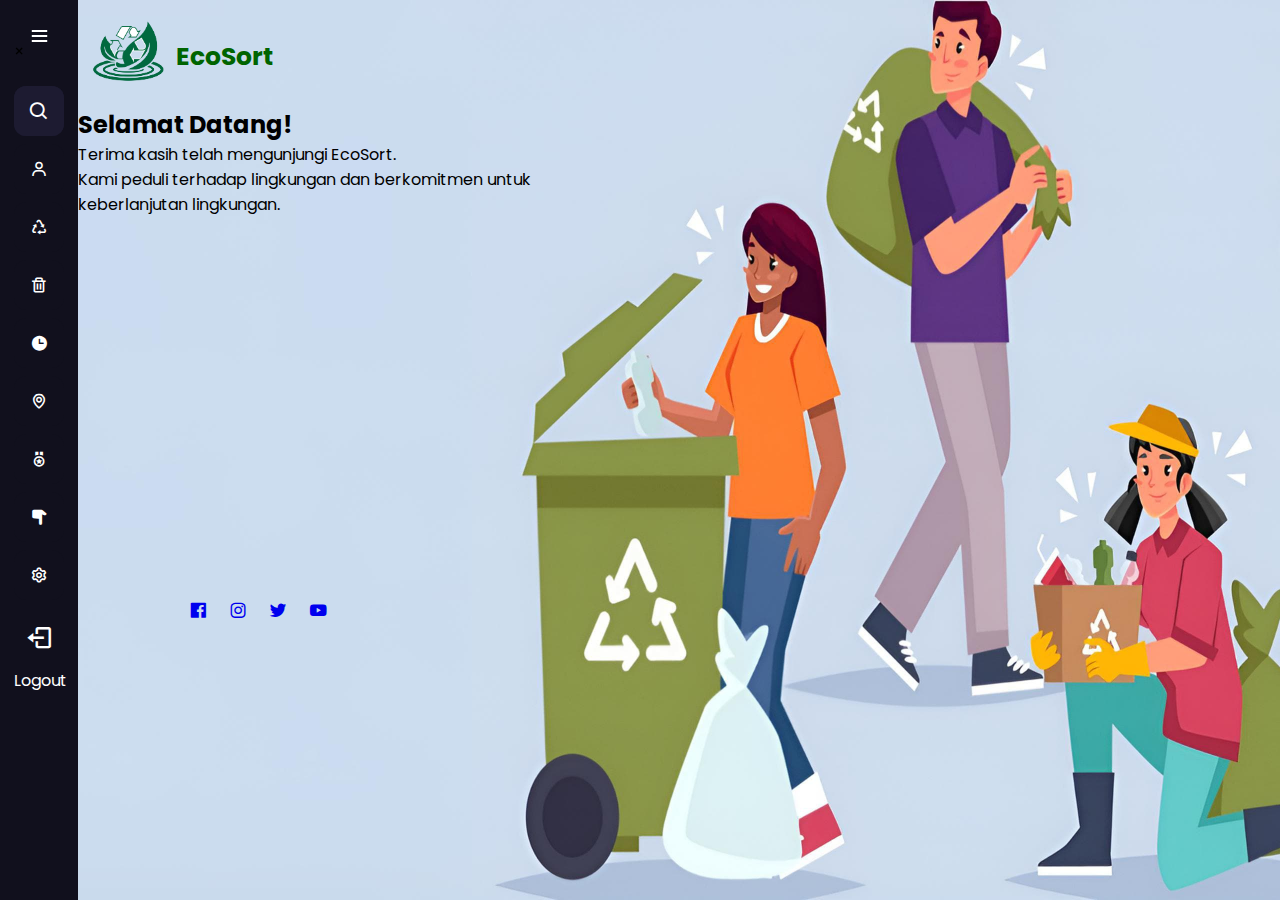
<file: index.html>
<!DOCTYPE html>

<html lang="en" dir="ltr">
  <head>
    <meta charset="UTF-8">
    <title> Responsive Sidebar Menu  | Dashboard </title>
    <link rel="stylesheet" href="style.css">
    
    <link href='https://unpkg.com/boxicons@2.0.7/css/boxicons.min.css' rel='stylesheet'>
     <meta name="viewport" content="width=device-width, initial-scale=1.0">
   </head>
<body>
  <div class="sidebar">
    <div class="logo-details">
      <i class='bx bx-menu' id="btn" ></i>
      <span class="tooltip"></menu</span>
        <div class="logo_name">Dashboard</div>
        <div class="close-btn" onclick="closeSidebar()">&times;</div>
    </div>
    <ul class="nav-list">
      <li>
          <i class='bx bx-search' ></i>
         <input type="text" placeholder="Search...">
         <span class="tooltip">Search</span>
      </li>
      <li>
        <a href="profil.html">
          <i class='bx bx-user'></i>
          <span class="links_name">Profil</span>
        </a>
         <span class="tooltip">Profil</span>
      </li>
      <li>
       <a href="pemilahan sampah.html">
        <i class='bx bx-recycle'></i>
         <span class="links_name">Pemilahan Sampah</span>
       </a>
       <span class="tooltip">Pemilahan Sampah</span>
     </li>
     <li>
       <a href="jenis sampah.html">
        <i class='bx bx-trash'></i>
         <span class="links_name">Jenis Sampah</span>
       </a>
       <span class="tooltip">Jenis Sampah</span>
     </li>
     <li>
       <a href="jadwal pembuangan.html">
        <i class='bx bxs-time'></i>
         <span class="links_name">Jadwal Pembuangan</span>
       </a>
       <span class="tooltip">Jadwal Pembuangan</span>
     </li>
     <li>
       <a href="lokasi pembuangan.html">
        <i class='bx bx-map' ></i>
         <span class="links_name">Lokasi Pembuangan</span>
       </a>
       <span class="tooltip">Files</span>
     </li>
     <li>
       <a href="point penghargaan.html">
        <i class='bx bx-medal'></i>
         <span class="links_name">Poin Penghargaan</span>
       </a>
       <span class="tooltip">Poin Penghargaan</span>
     </li>
     <li>
       <a href="panduan pengguna.html">
        <i class='bx bxs-hand-down'></i>
         <span class="links_name">Panduan Pengguna</span>
       </a>
       <span class="tooltip">Panduan Pengguna</span>
     </li>
     <li>
       <a href="pengaturan.html">
         <i class='bx bx-cog' ></i>
         <span class="links_name">pengaturan</span>
       </a>
       <span class="tooltip">pengaturan</span>
     </li>
     <div class="logout-icon">
      <!-- Icon untuk logout -->
      <a href="logout.html" onclick="logout()">
          <i class='bx bx-log-out'></i>
          <span class="tooltip">Logout</span>
      </a>
  </div>
</div>
</li>
    </ul>
  </div>
  <section class="home-section">
    <div class="social-icons">
        <a href="https://www.facebook.com/nama_akun_facebook" target="_blank"><i class="bx bxl-facebook-square"></i></a>
        <a href="https://www.instagram.com/nama_akun_instagram" target="_blank"><i class="bx bxl-instagram"></i></a>
        <a href="https://twitter.com/nama_akun_twitter" target="_blank"><i class="bx bxl-twitter"></i></a>
        <a href="https://www.youtube.com/channel/nama_channel_youtube" target="_blank"><i class="bx bxl-youtube"></i></a>
    </div>
    <div class="text-with-image">
    <img src="bg.0.png" alt="Deskripsi Gambar">
    <div class="text">EcoSort</div>
    <div class="welcome-message">
        <h2>Selamat Datang!</h2>
        <p>Terima kasih telah mengunjungi EcoSort.</p>
        <p>Kami peduli terhadap lingkungan dan berkomitmen untuk</p>
        <p>keberlanjutan lingkungan.</p>
    </div>

    <div class="profile"></div>
</section>
  <script>
  let sidebar = document.querySelector(".sidebar");
  let closeBtn = document.querySelector("#btn");
  let searchBtn = document.querySelector(".bx-search");

  closeBtn.addEventListener("click", ()=>{
    sidebar.classList.toggle("open");
    menuBtnChange();
  });

  searchBtn.addEventListener("click", ()=>{
    sidebar.classList.toggle("open");
    menuBtnChange(); 
  });

  
  function menuBtnChange() {
   if(sidebar.classList.contains("open")){
     closeBtn.classList.replace("bx-menu", "bx-menu-alt-right");
   }else {
     closeBtn.classList.replace("bx-menu-alt-right","bx-menu");
   }
  }
  </script>
</body>
</html>
</file>
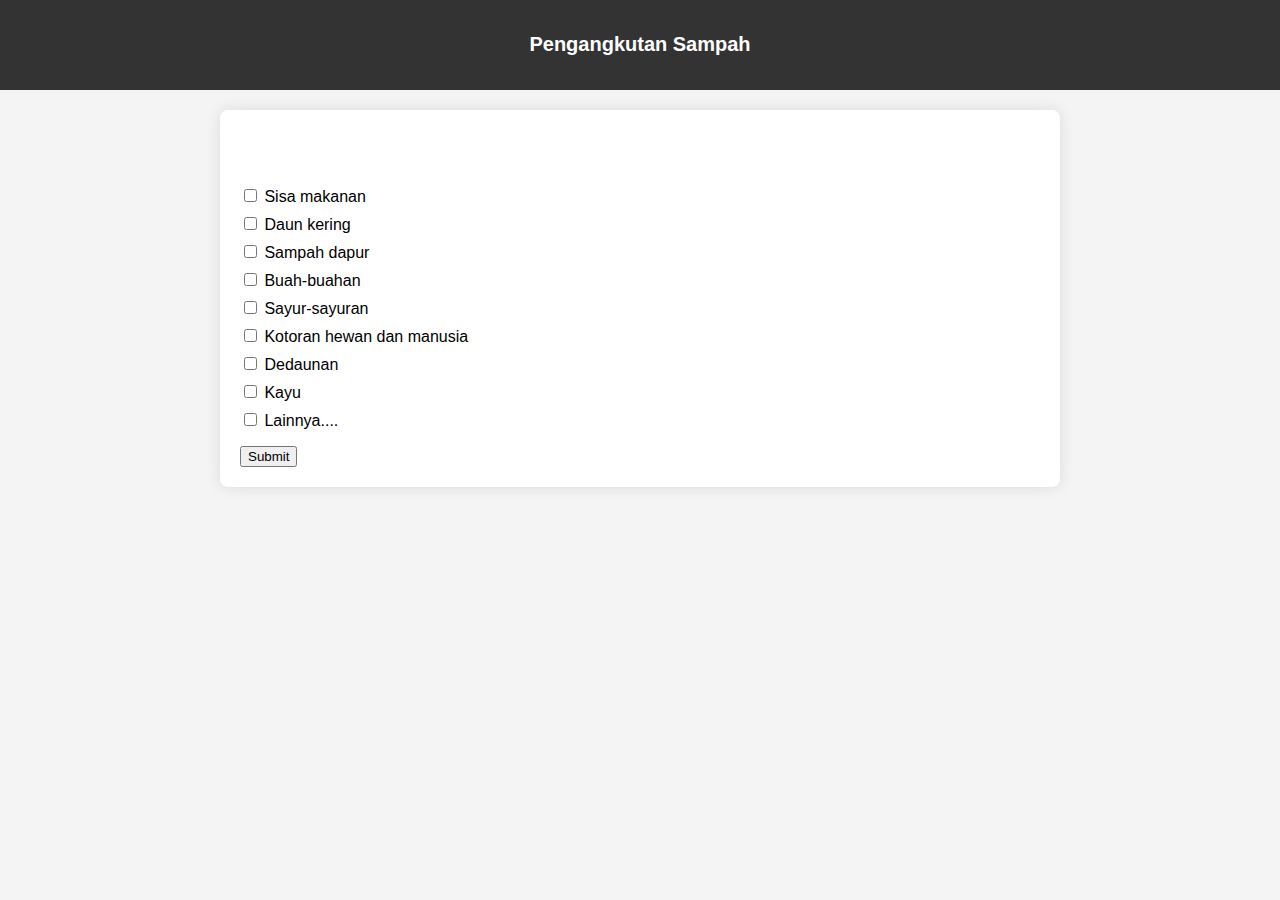
<file: Anorganik.html>
<!DOCTYPE html>
<html lang="en">
<head>
    <meta charset="UTF-8">
    <meta name="viewport" content="width=device-width, initial-scale=1.0">
    <title>Jenis Sampah</title>
    <style>
        body {
            font-family: 'Segoe UI', Tahoma, Geneva, Verdana, sans-serif;
            background-color: #f4f4f4;
            margin: 0;
            padding: 0;
        }

        header {
            background-color: #333;
            color: #fff;
            text-align: center;
            padding: 20px;
        }

        main {
            max-width: 800px;
            margin: 20px auto;
            background-color: #fff;
            padding: 20px;
            border-radius: 8px;
            box-shadow: 0 0 15px rgba(0, 0, 0, 0.1);
        }

        h1, h2 {
            color: white;
            font-size: 20px;
    
        }

        ul {
            list-style-type: none;
            padding: 0;
        }

        li {
            margin-bottom: 8px;
        }

        footer {
            background-color: #333;
            color: #fff;
            text-align: center;
            padding: 10px;
            position: fixed;
            bottom: 0;
            width: 100%;
        }
    </style>
</head>
<body>
    <header>
        <h1>Pengangkutan Sampah</h1>
    </header>

    <main>
        <h2>Sampah Yang Akan Diangkut:</h2>
        <form id="wasteForm">
            <ul>
                <li><input type="checkbox" name="waste" value="sisa-makanan"> Sisa makanan</li>
                <li><input type="checkbox" name="waste" value="daun-kering"> Daun kering</li>
                <li><input type="checkbox" name="waste" value="sampah-dapur"> Sampah dapur</li>
                <li><input type="checkbox" name="waste" value="buah-buahan"> Buah-buahan</li>
                <li><input type="checkbox" name="waste" value="sayur-sayuran"> Sayur-sayuran</li>
                <li><input type="checkbox" name="waste" value="kotoran-hewan"> Kotoran hewan dan manusia</li>
                <li><input type="checkbox" name="waste" value="dedaunan"> Dedaunan</li>
                <li><input type="checkbox" name="waste" value="kayu"> Kayu</li>
                <li><input type="checkbox" name="waste" value="lainnya"> Lainnya....</li>
            </ul>
            <button type="submit">Submit</button>
        </form>
    </main>

    <script>
        document.getElementById('wasteForm').addEventListener('submit', function(event) {
            event.preventDefault(); // Prevent the form from submitting

            // Get all selected checkboxes
            const checkboxes = document.querySelectorAll('input[type="checkbox"]:checked');
            const selectedWastes = Array.from(checkboxes).map(checkbox => checkbox.value);

            // Do something with the selected wastes (for example, log them)
            console.log('Selected wastes:', selectedWastes);

            // You can also send the selected wastes to the server using AJAX
            // Here's a basic example of sending them using fetch
            fetch('your-server-endpoint', {
                method: 'POST',
                body: JSON.stringify({ wastes: selectedWastes }),
                headers: {
                    'Content-Type': 'application/json'
                }
            })
            .then(response => {
                if (!response.ok) {
                    throw new Error('Network response was not ok');
                }
                return response.json();
            })
            .then(data => {
                console.log('Server response:', data);
                // Handle server response if needed
            })
            .catch(error => {
                console.error('There was a problem with the fetch operation:', error);
                // Handle error
            });
        });
    </script>
</body>
</html>
</file>
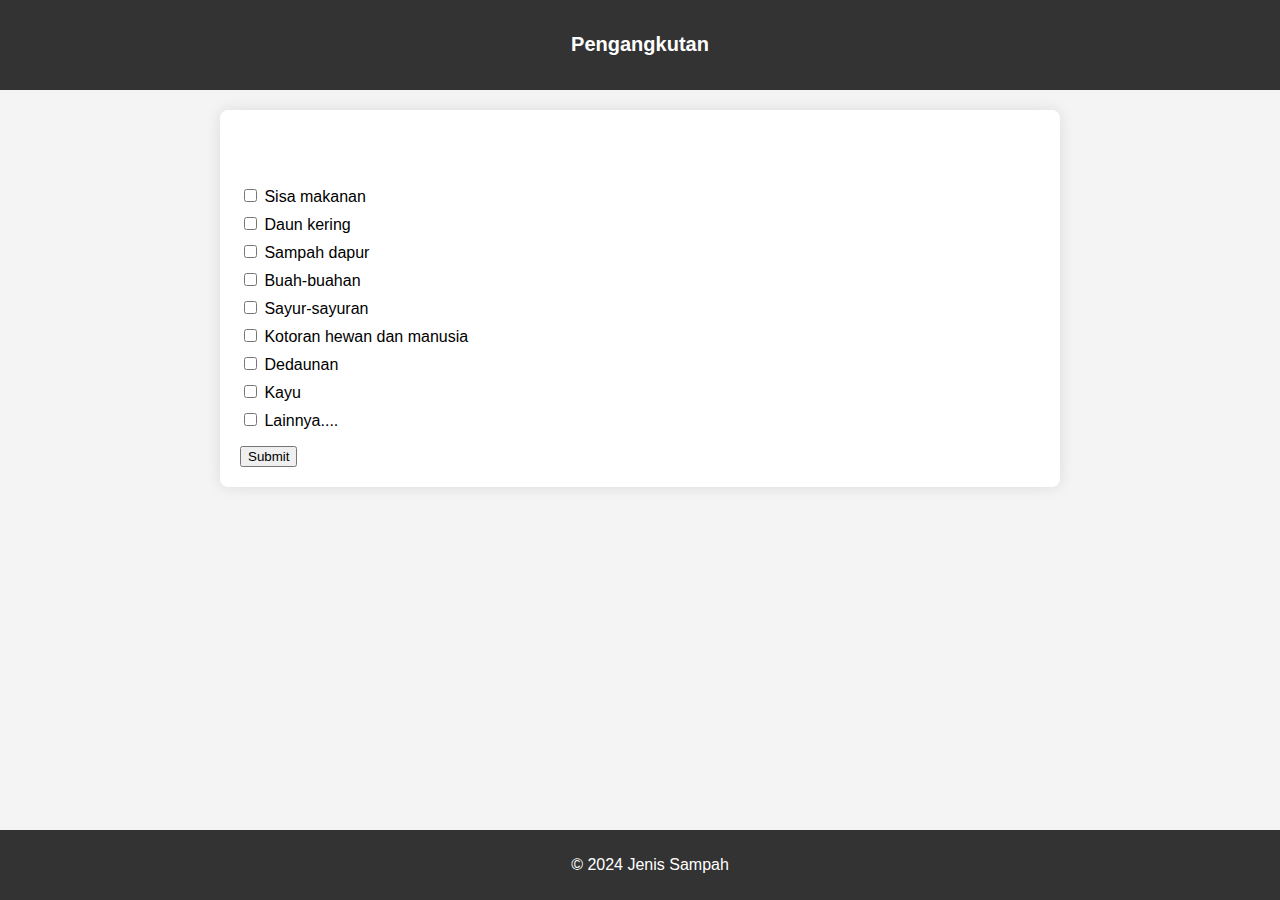
<file: B3.html>
<!DOCTYPE html>
<html lang="en">
<head>
    <meta charset="UTF-8">
    <meta name="viewport" content="width=device-width, initial-scale=1.0">
    <title>Jenis Sampah</title>
    <style>
        body {
            font-family: 'Segoe UI', Tahoma, Geneva, Verdana, sans-serif;
            background-color: #f4f4f4;
            margin: 0;
            padding: 0;
        }

        header {
            background-color: #333;
            color: #fff;
            text-align: center;
            padding: 20px;
        }

        main {
            max-width: 800px;
            margin: 20px auto;
            background-color: #fff;
            padding: 20px;
            border-radius: 8px;
            box-shadow: 0 0 15px rgba(0, 0, 0, 0.1);
        }

        h1, h2 {
            color: white;
            font-size: 20px;
        }

        ul {
            list-style-type: none;
            padding: 0;
        }

        li {
            margin-bottom: 8px;
        }

        footer {
            background-color: #333;
            color: #fff;
            text-align: center;
            padding: 10px;
            position: fixed;
            bottom: 0;
            width: 100%;
        }
    </style>
</head>
<body>
    <header>
        <h1>Pengangkutan</h1>
    </header>

    <main>
        <h2>Sampah Yang Akan Diangkut:</h2>
        <form id="wasteForm">
            <ul>
                <li><input type="checkbox" name="waste" value="sisa-makanan"> Sisa makanan</li>
                <li><input type="checkbox" name="waste" value="daun-kering"> Daun kering</li>
                <li><input type="checkbox" name="waste" value="sampah-dapur"> Sampah dapur</li>
                <li><input type="checkbox" name="waste" value="buah-buahan"> Buah-buahan</li>
                <li><input type="checkbox" name="waste" value="sayur-sayuran"> Sayur-sayuran</li>
                <li><input type="checkbox" name="waste" value="kotoran-hewan"> Kotoran hewan dan manusia</li>
                <li><input type="checkbox" name="waste" value="dedaunan"> Dedaunan</li>
                <li><input type="checkbox" name="waste" value="kayu"> Kayu</li>
                <li><input type="checkbox" name="waste" value="lainnya"> Lainnya....</li>
            </ul>
            <button type="submit">Submit</button>
        </form>
    </main>

    <footer>
        <p>&copy; 2024 Jenis Sampah</p>
    </footer>

    <script>
        document.getElementById('wasteForm').addEventListener('submit', function(event) {
            event.preventDefault(); // Prevent the form from submitting

            // Get all selected checkboxes
            const checkboxes = document.querySelectorAll('input[type="checkbox"]:checked');
            const selectedWastes = Array.from(checkboxes).map(checkbox => checkbox.value);

            // Do something with the selected wastes (for example, log them)
            console.log('Selected wastes:', selectedWastes);

            // You can also send the selected wastes to the server using AJAX
            // Here's a basic example of sending them using fetch
            fetch('your-server-endpoint', {
                method: 'POST',
                body: JSON.stringify({ wastes: selectedWastes }),
                headers: {
                    'Content-Type': 'application/json'
                }
            })
            .then(response => {
                if (!response.ok) {
                    throw new Error('Network response was not ok');
                }
                return response.json();
            })
            .then(data => {
                console.log('Server response:', data);
                // Handle server response if needed
            })
            .catch(error => {
                console.error('There was a problem with the fetch operation:', error);
                // Handle error
            });
        });
    </script>
</body>
</html>
</file>
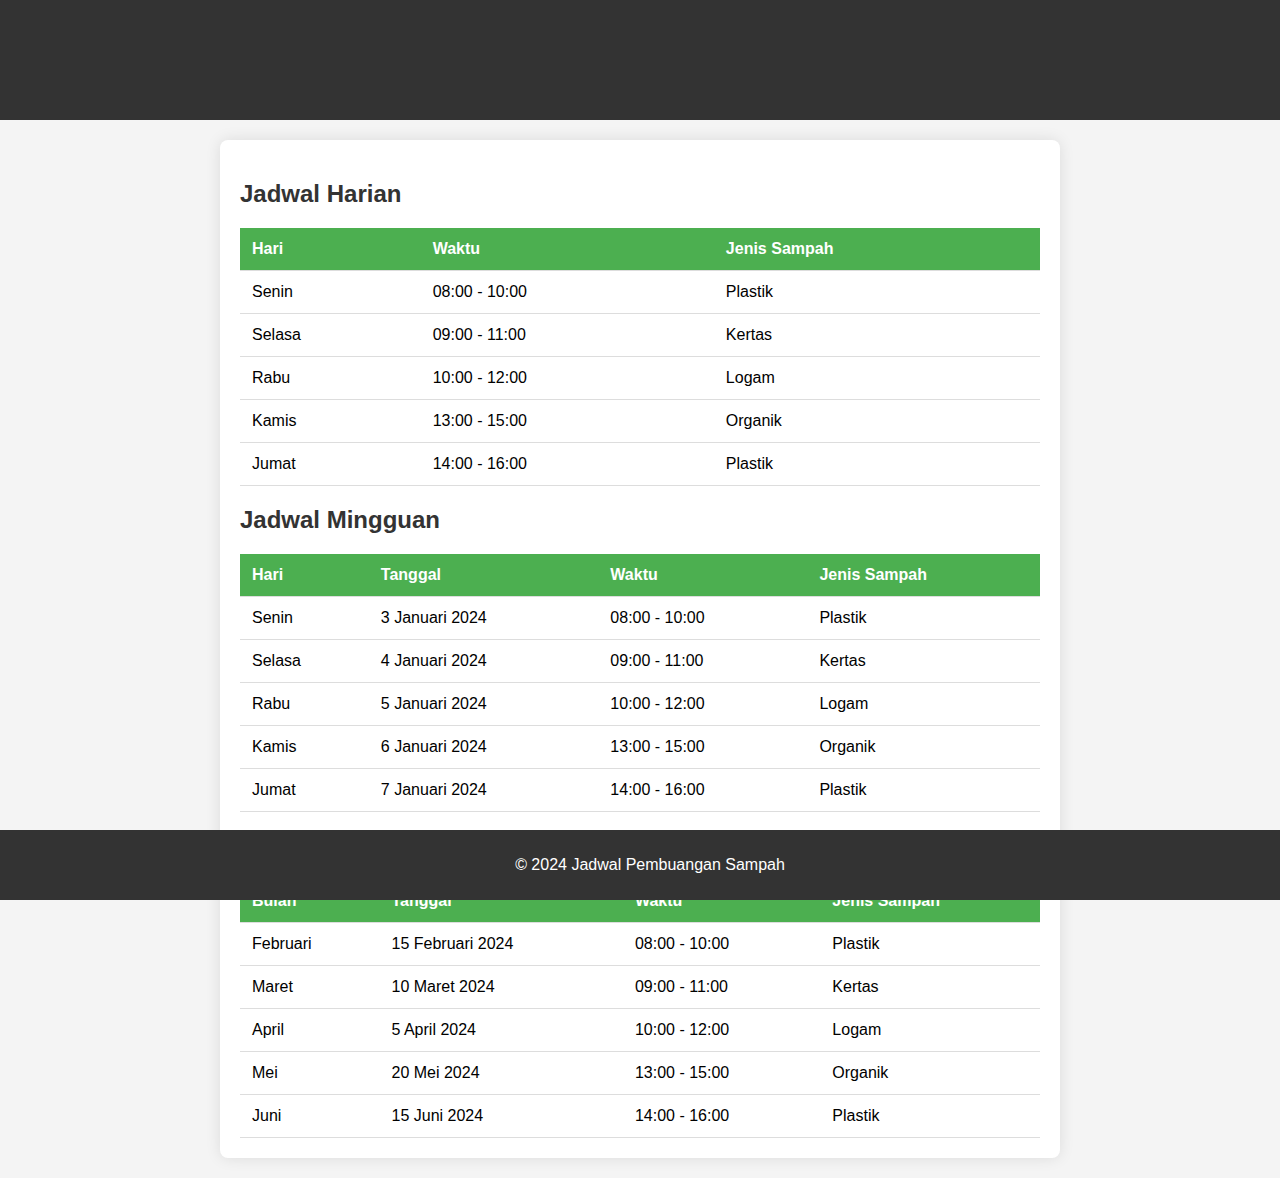
<file: jadwal pembuangan.html>
<!DOCTYPE html>
<html lang="en">
<head>
    <meta charset="UTF-8">
    <meta name="viewport" content="width=device-width, initial-scale=1.0">
    <title>Jadwal Pembuangan Sampah</title>
    <style>
        body {
            font-family: 'Segoe UI', Tahoma, Geneva, Verdana, sans-serif;
            background-color: #f4f4f4;
            margin: 0;
            padding: 0;
        }

        header {
            background-color: #333;
            color: #fff;
            text-align: center;
            padding: 20px;
        }

        main {
            max-width: 800px;
            margin: 20px auto;
            background-color: #fff;
            padding: 20px;
            border-radius: 8px;
            box-shadow: 0 0 15px rgba(0, 0, 0, 0.1);
        }

        h1, h2 {
            color: #333;
        }

        table {
            width: 100%;
            border-collapse: collapse;
            margin-top: 20px;
        }

        th, td {
            padding: 12px;
            text-align: left;
            border-bottom: 1px solid #ddd;
        }

        th {
            background-color: #4caf50;
            color: #fff;
        }

        footer {
            background-color: #333;
            color: #fff;
            text-align: center;
            padding: 10px;
            position: fixed;
            bottom: 0;
            width: 100%;
        }
    </style>
</head>
<body>
    <header>
        <h1>Jadwal Pembuangan Sampah</h1>
    </header>

    <main>
        <h2>Jadwal Harian</h2>

        <table>
            <thead>
                <tr>
                    <th>Hari</th>
                    <th>Waktu</th>
                    <th>Jenis Sampah</th>
                </tr>
            </thead>
            <tbody>
                <tr>
                    <td>Senin</td>
                    <td>08:00 - 10:00</td>
                    <td>Plastik</td>
                </tr>
                <tr>
                    <td>Selasa</td>
                    <td>09:00 - 11:00</td>
                    <td>Kertas</td>
                </tr>
                <tr>
                    <td>Rabu</td>
                    <td>10:00 - 12:00</td>
                    <td>Logam</td>
                </tr>
                <tr>
                    <td>Kamis</td>
                    <td>13:00 - 15:00</td>
                    <td>Organik</td>
                </tr>
                <tr>
                    <td>Jumat</td>
                    <td>14:00 - 16:00</td>
                    <td>Plastik</td>
                </tr>
            </tbody>
        </table>

        <h2>Jadwal Mingguan</h2>

        <table>
            <thead>
                <tr>
                    <th>Hari</th>
                    <th>Tanggal</th>
                    <th>Waktu</th>
                    <th>Jenis Sampah</th>
                </tr>
            </thead>
            <tbody>
                <tr>
                    <td>Senin</td>
                    <td>3 Januari 2024</td>
                    <td>08:00 - 10:00</td>
                    <td>Plastik</td>
                </tr>
                <tr>
                    <td>Selasa</td>
                    <td>4 Januari 2024</td>
                    <td>09:00 - 11:00</td>
                    <td>Kertas</td>
                </tr>
                <tr>
                    <td>Rabu</td>
                    <td>5 Januari 2024</td>
                    <td>10:00 - 12:00</td>
                    <td>Logam</td>
                </tr>
                <tr>
                    <td>Kamis</td>
                    <td>6 Januari 2024</td>
                    <td>13:00 - 15:00</td>
                    <td>Organik</td>
                </tr>
                <tr>
                    <td>Jumat</td>
                    <td>7 Januari 2024</td>
                    <td>14:00 - 16:00</td>
                    <td>Plastik</td>
                </tr>
            </tbody>
        </table>

        <h2>Jadwal Bulanan</h2>

        <table>
            <thead>
                <tr>
                    <th>Bulan</th>
                    <th>Tanggal</th>
                    <th>Waktu</th>
                    <th>Jenis Sampah</th>
                </tr>
            </thead>
            <tbody>
                <tr>
                    <td>Februari</td>
                    <td>15 Februari 2024</td>
                    <td>08:00 - 10:00</td>
                    <td>Plastik</td>
                </tr>
                <tr>
                    <td>Maret</td>
                    <td>10 Maret 2024</td>
                    <td>09:00 - 11:00</td>
                    <td>Kertas</td>
                </tr>
                <tr>
                    <td>April</td>
                    <td>5 April 2024</td>
                    <td>10:00 - 12:00</td>
                    <td>Logam</td>
                </tr>
                <tr>
                    <td>Mei</td>
                    <td>20 Mei 2024</td>
                    <td>13:00 - 15:00</td>
                    <td>Organik</td>
                </tr>
                <tr>
                    <td>Juni</td>
                    <td>15 Juni 2024</td>
                    <td>14:00 - 16:00</td>
                    <td>Plastik</td>
                </tr>
            </tbody>
        </table>
    </main>

    <footer>
        <p>&copy; 2024 Jadwal Pembuangan Sampah</p>
    </footer>
</body>
</html>
</file>
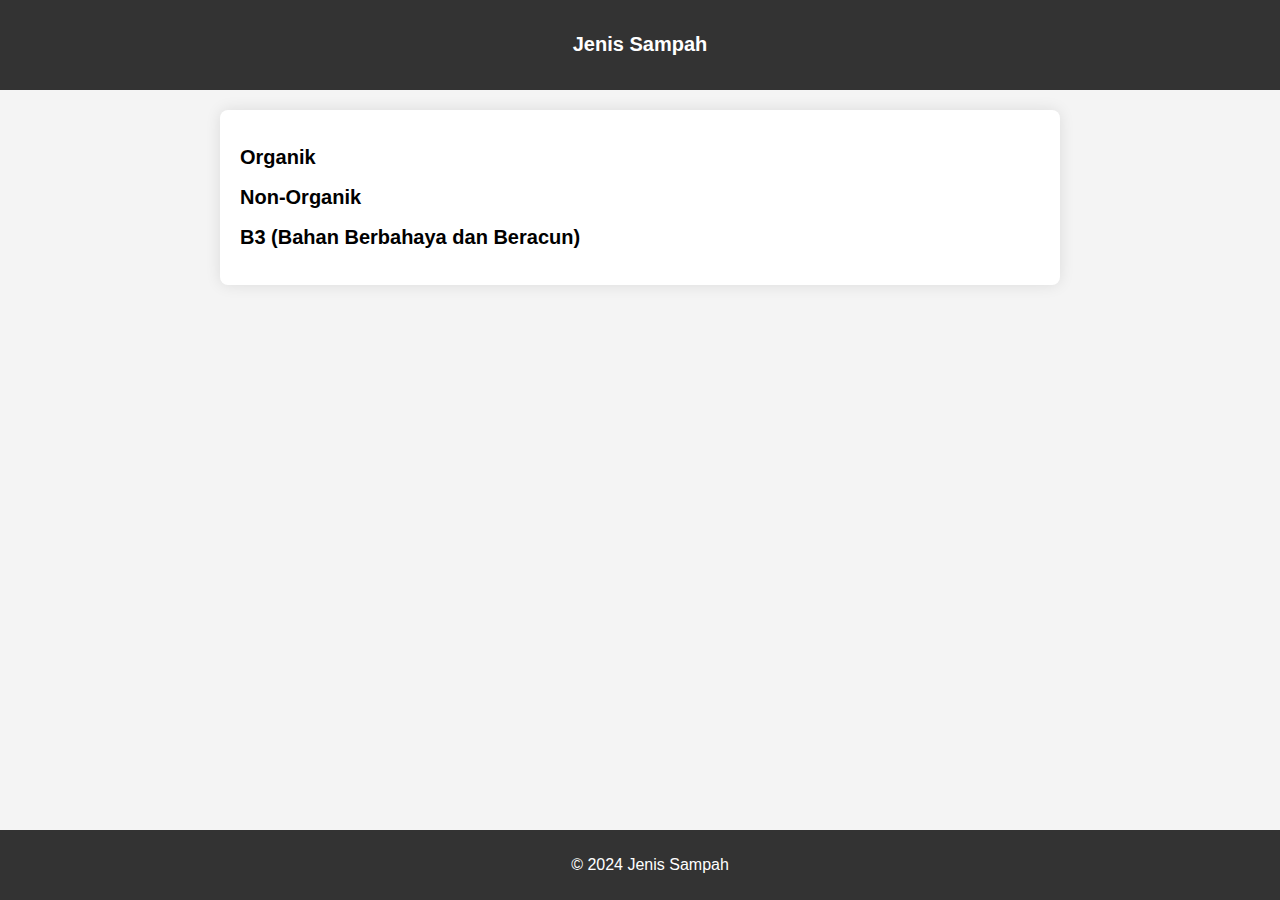
<file: jenis sampah.html>
<!DOCTYPE html>
<html lang="en">
<head>
    <meta charset="UTF-8">
    <meta name="viewport" content="width=device-width, initial-scale=1.0">
    <title>Jenis Sampah</title>
    <style>
        body {
            font-family: 'Segoe UI', Tahoma, Geneva, Verdana, sans-serif;
            background-color: #f4f4f4;
            margin: 0;
            padding: 0;
        }

        header {
            background-color: #333;
            color: #fff;
            text-align: center;
            padding: 20px;
        }

        main {
            max-width: 800px;
            margin: 20px auto;
            background-color: #fff;
            padding: 20px;
            border-radius: 8px;
            box-shadow: 0 0 15px rgba(0, 0, 0, 0.1);
        }

        h1, h2 {
            color: white#333;
            font-size: 20px;

        }

        ul {
            list-style-type: none;
            padding: 0;
        }

        li {
            margin-bottom: 8px;
            padding: 10px;
            background-color: #f9f9f9;
            border-radius: 4px;
            cursor: pointer;
            transition: background-color 0.3s ease;
        }

        li:hover {
            background-color: #e0e0e0;
        }

        .content {
            display: none;
            margin-top: 10px;
        }

        .content img {
            max-width: 100%;
            border-radius: 4px;
            margin-top: 10px;
        }

        footer {
            background-color: #333;
            color: #fff;
            text-align: center;
            padding: 10px;
            position: fixed;
            bottom: 0;
            width: 100%;
        }
    </style>
</head>
<body>
    <header>
        <h1>Jenis Sampah</h1>
    </header>

    <main>
        <h2 onclick="toggleContent('organik')">Organik</h2>
        <div id="organikContent" class="content">
            <ul>
                <li>Sisa makanan</li>
                <li>Daun kering</li>
                <li>Sampah dapur</li>
            </ul>
            <img src="bg.44.jpg" alt="Organik">
        </div>

        <h2 onclick="toggleContent('nonOrganik')">Non-Organik</h2>
        <div id="nonOrganikContent" class="content">
            <ul>
                <li>Plastik</li>
                <li>Kertas</li>
                <li>Logam</li>
                <li>Kaca</li>
            </ul>
            <img src="bg.11.jpg" alt="Non-Organik">
        </div>

        <h2 onclick="toggleContent('b3')">B3 (Bahan Berbahaya dan Beracun)</h2>
        <div id="b3Content" class="content">
            <ul>
                <li>Aki bekas</li>
                <li>Lemari obat</li>
                <li>Pupuk kimia</li>
            </ul>
            <img src="bg.22.png" alt="B3">
        </div>
    </main>

    <footer>
        <p>&copy; 2024 Jenis Sampah</p>
    </footer>

    <script>
        function toggleContent(type) {
            var content = document.getElementById(type + 'Content');
            content.style.display = content.style.display === 'none' ? 'block' : 'none';
        }
    </script>
</body>
</html>
</file>
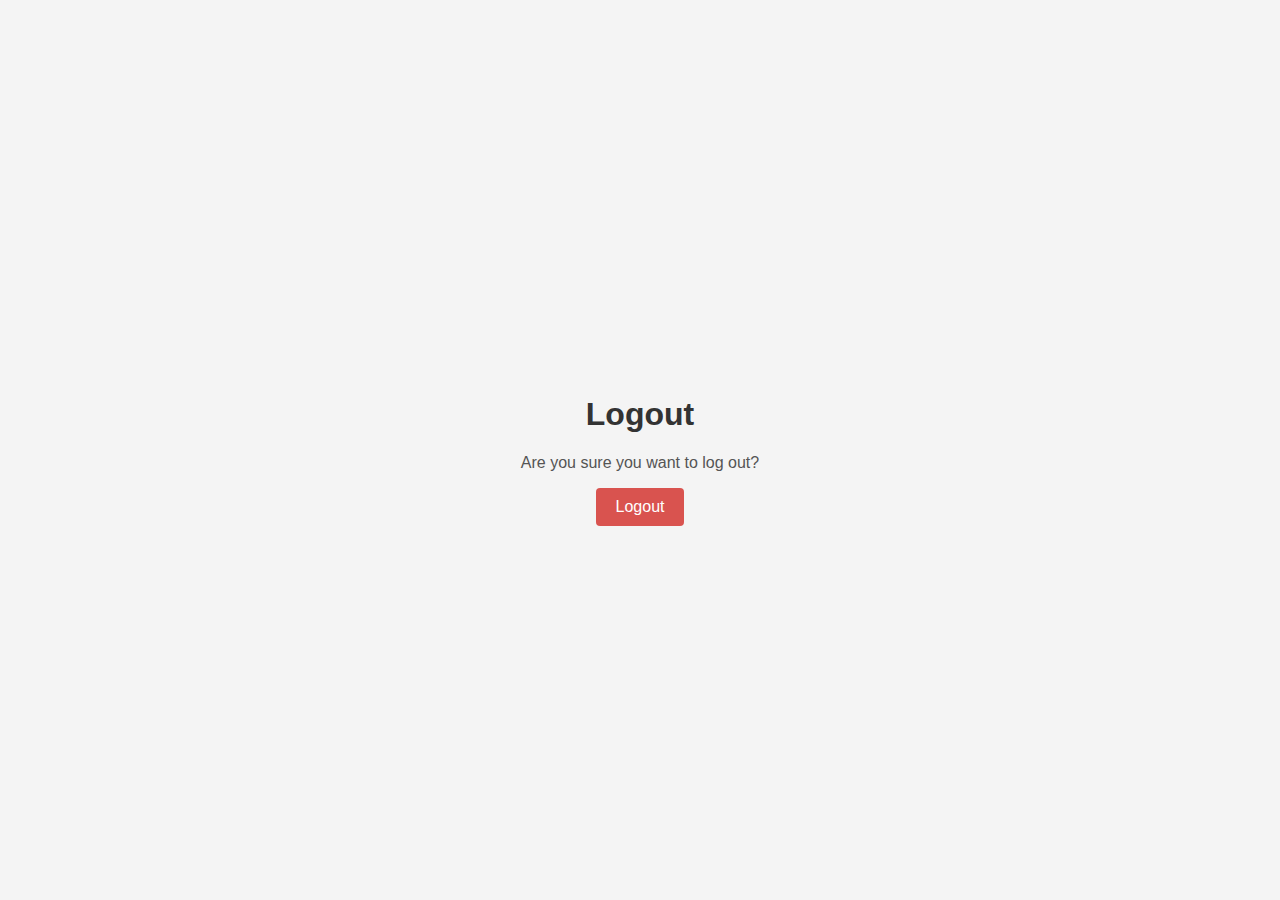
<file: logout.html>
<!-- logout.html -->
<!DOCTYPE html>
<html lang="en">
<head>
    <meta charset="UTF-8">
    <meta name="viewport" content="width=device-width, initial-scale=1.0">
    <title>Logout</title>
    <style>
        body {
            font-family: 'Segoe UI', Tahoma, Geneva, Verdana, sans-serif;
            background-color: #f4f4f4;
            margin: 0;
            padding: 0;
            display: flex;
            align-items: center;
            justify-content: center;
            height: 100vh;
        }

        .logout-container {
            text-align: center;
        }

        h1 {
            color: #333;
        }

        p {
            color: #555;
            margin-top: 10px;
        }

        button {
            background-color: #d9534f;
            color: #fff;
            padding: 10px 20px;
            border: none;
            border-radius: 4px;
            cursor: pointer;
            font-size: 16px;
            transition: background-color 0.3s ease;
        }

        button:hover {
            background-color: #c9302c;
        }
    </style>
</head>
<body>
    <div class="logout-container">
        <h1>Logout</h1>
        <p>Are you sure you want to log out?</p>
        <button onclick="logout()">Logout</button>
    </div>

    <script>
        function logout() {
            // Add any logout logic here (e.g., clearing session storage, redirecting to login page)
            alert("You have been logged out!"); // Placeholder for demonstration
            window.location.href = "login.html"; // Redirect to the login page
        }
    </script>
</body>
</html>
</file>
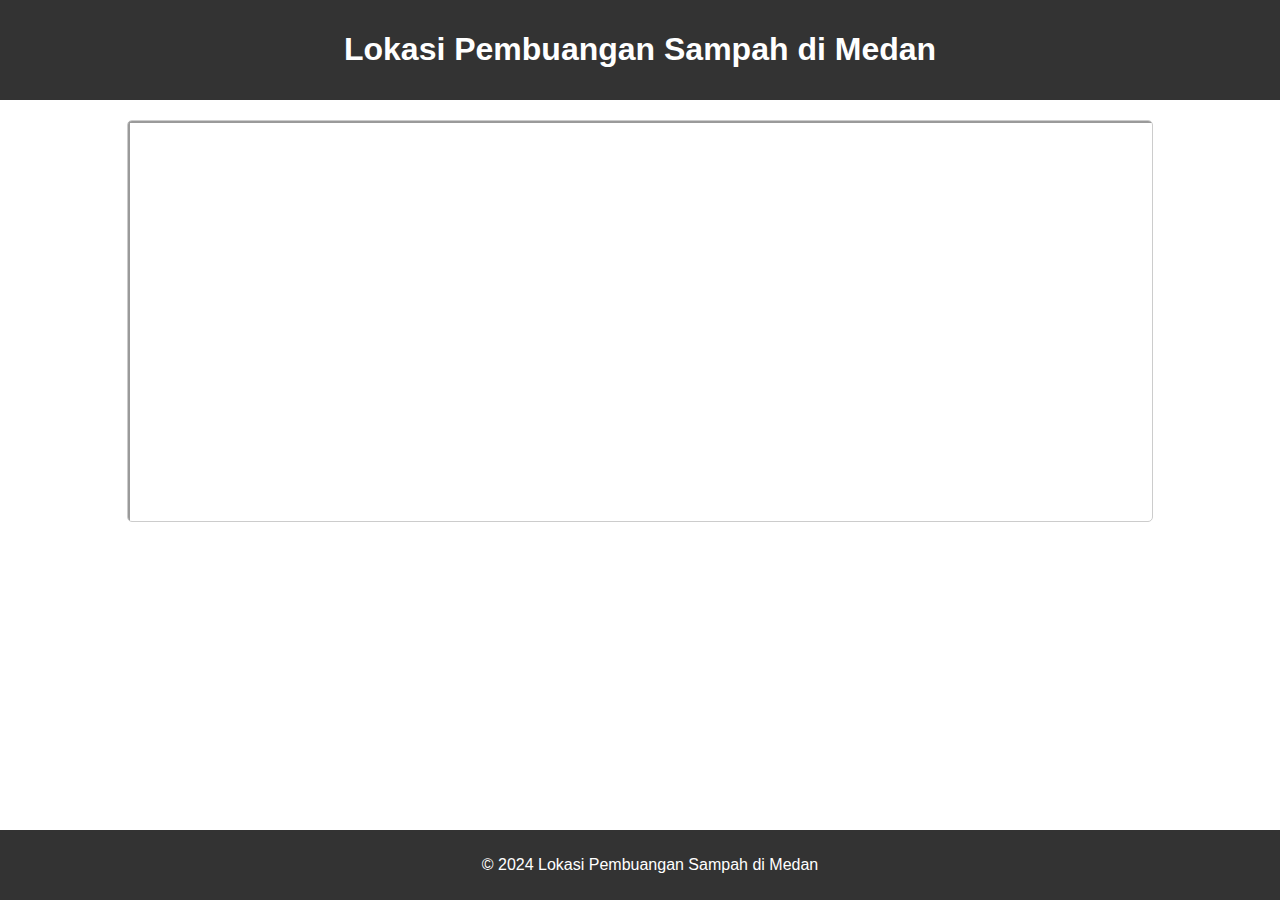
<file: lokasi pembuangan.html>
<!DOCTYPE html>
<html lang="en">
<head>
    <meta charset="UTF-8">
    <meta name="viewport" content="width=device-width, initial-scale=1.0">
    <title>Lokasi Pembuangan Sampah di Medan</title>
    <style>
        body {
            font-family: Arial, sans-serif;
            margin: 0;
            padding: 0;
        }

        header {
            background-color: #333;
            color: #fff;
            text-align: center;
            padding: 10px;
        }

        #map-container {
            height: 400px;
            width: 80%;
            margin: 20px auto;
            border: 1px solid #ccc;
            border-radius: 5px;
            overflow: hidden;
        }

        #map {
            width: 100%;
            height: 100%;
        }

        footer {
            background-color: #333;
            color: #fff;
            text-align: center;
            padding: 10px;
            position: fixed;
            bottom: 0;
            width: 100%;
        }
    </style>
</head>
<body>
    <header>
        <h1>Lokasi Pembuangan Sampah di Medan</h1>
    </header>

    <div id="map-container">
        <iframe id="map" src="https://www.google.com/maps/embed?pb=!1m18!1m12!1m3!1d15864.825415847865!2d98.67027817564047!3d3.590002796189935!2m3!1f0!2f0!3f0!3m2!1i1024!2i768!4f13.1!3m3!1m2!1s0x30313ac1d9e8287d%3A0x305e0f4349a7860!2sMedan%2C%20Kota%20Medan%2C%20Sumatera%20Utara!5e0!3m2!1sen!2sid!4v1643662264762!5m2!1sen!2sid" allowfullscreen="" loading="lazy"></iframe>

    </div>

    <footer>
        <p>&copy; 2024 Lokasi Pembuangan Sampah di Medan</p>
    </footer>
</body>
</html>
</file>
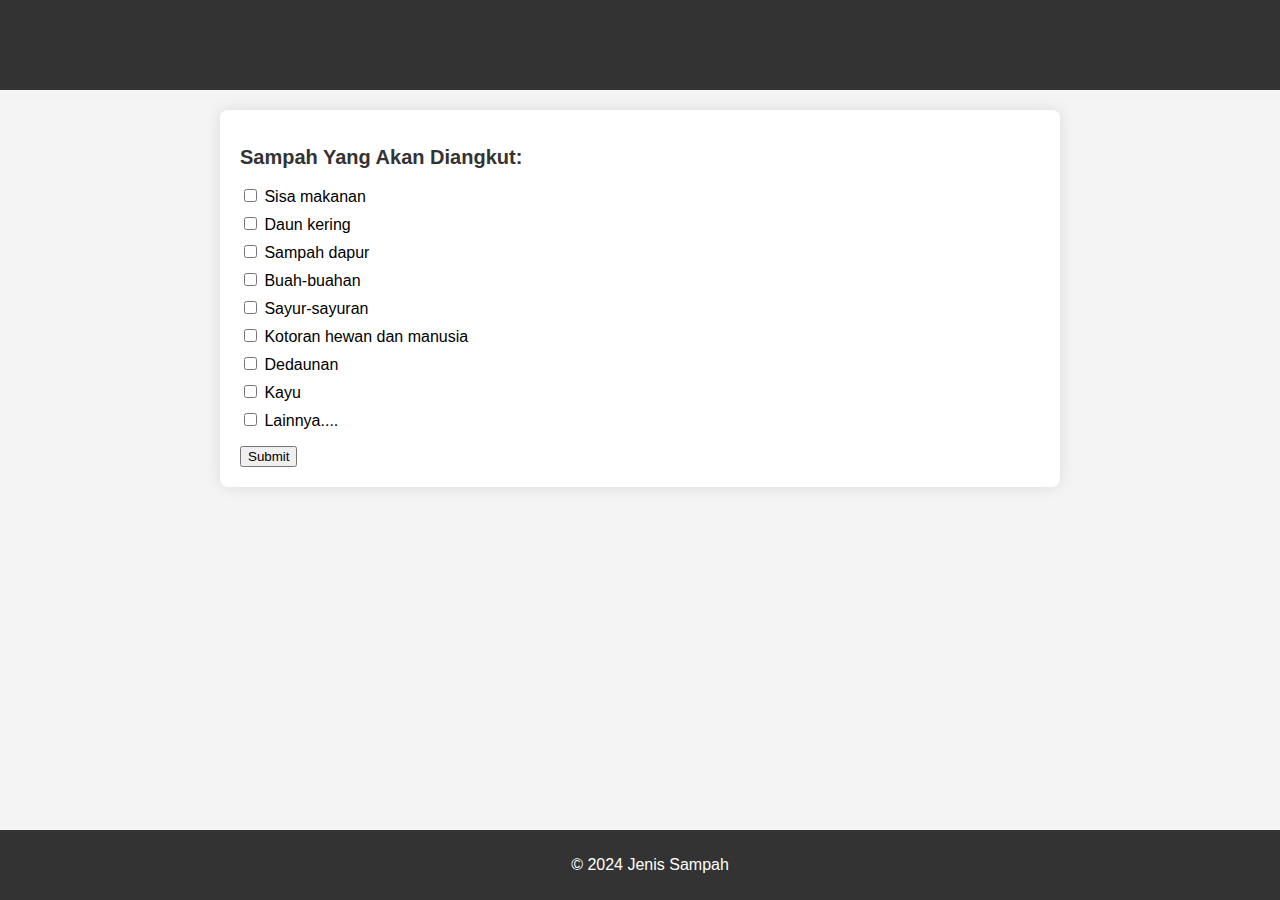
<file: Organik.html>
<!DOCTYPE html>
<html lang="en">
<head>
    <meta charset="UTF-8">
    <meta name="viewport" content="width=device-width, initial-scale=1.0">
    <title>Jenis Sampah</title>
    <style>
        body {
            font-family: 'Segoe UI', Tahoma, Geneva, Verdana, sans-serif;
            background-color: #f4f4f4;
            margin: 0;
            padding: 0;
        }

        header {
            background-color: #333;
            color: #fff;
            text-align: center;
            padding: 20px;
        }

        main {
            max-width: 800px;
            margin: 20px auto;
            background-color: #fff;
            padding: 20px;
            border-radius: 8px;
            box-shadow: 0 0 15px rgba(0, 0, 0, 0.1);
        }

        h1, h2 {
            color: #333;
            font-size: 20px;
        }

        ul {
            list-style-type: none;
            padding: 0;
        }

        li {
            margin-bottom: 8px;
        }

        footer {
            background-color: #333;
            color: #fff;
            text-align: center;
            padding: 10px;
            position: fixed;
            bottom: 0;
            width: 100%;
        }
    </style>
</head>
<body>
    <header>
        <h1>Jenis Sampah</h1>
    </header>

    <main>
        <h2>Sampah Yang Akan Diangkut:</h2>
        <form id="wasteForm">
            <ul>
                <li><input type="checkbox" name="waste" value="sisa-makanan"> Sisa makanan</li>
                <li><input type="checkbox" name="waste" value="daun-kering"> Daun kering</li>
                <li><input type="checkbox" name="waste" value="sampah-dapur"> Sampah dapur</li>
                <li><input type="checkbox" name="waste" value="buah-buahan"> Buah-buahan</li>
                <li><input type="checkbox" name="waste" value="sayur-sayuran"> Sayur-sayuran</li>
                <li><input type="checkbox" name="waste" value="kotoran-hewan"> Kotoran hewan dan manusia</li>
                <li><input type="checkbox" name="waste" value="dedaunan"> Dedaunan</li>
                <li><input type="checkbox" name="waste" value="kayu"> Kayu</li>
                <li><input type="checkbox" name="waste" value="lainnya"> Lainnya....</li>
            </ul>
            <button type="submit">Submit</button>
        </form>
    </main>

    <footer>
        <p>&copy; 2024 Jenis Sampah</p>
    </footer>

    <script>
        document.getElementById('wasteForm').addEventListener('submit', function(event) {
            event.preventDefault(); // Prevent the form from submitting

            // Get all selected checkboxes
            const checkboxes = document.querySelectorAll('input[type="checkbox"]:checked');
            const selectedWastes = Array.from(checkboxes).map(checkbox => checkbox.value);

            // Do something with the selected wastes (for example, log them)
            console.log('Selected wastes:', selectedWastes);

            // You can also send the selected wastes to the server using AJAX
            // Here's a basic example of sending them using fetch
            fetch('your-server-endpoint', {
                method: 'POST',
                body: JSON.stringify({ wastes: selectedWastes }),
                headers: {
                    'Content-Type': 'application/json'
                }
            })
            .then(response => {
                if (!response.ok) {
                    throw new Error('Network response was not ok');
                }
                return response.json();
            })
            .then(data => {
                console.log('Server response:', data);
                // Handle server response if needed
            })
            .catch(error => {
                console.error('There was a problem with the fetch operation:', error);
                // Handle error
            });
        });
    </script>
</body>
</html>
</file>
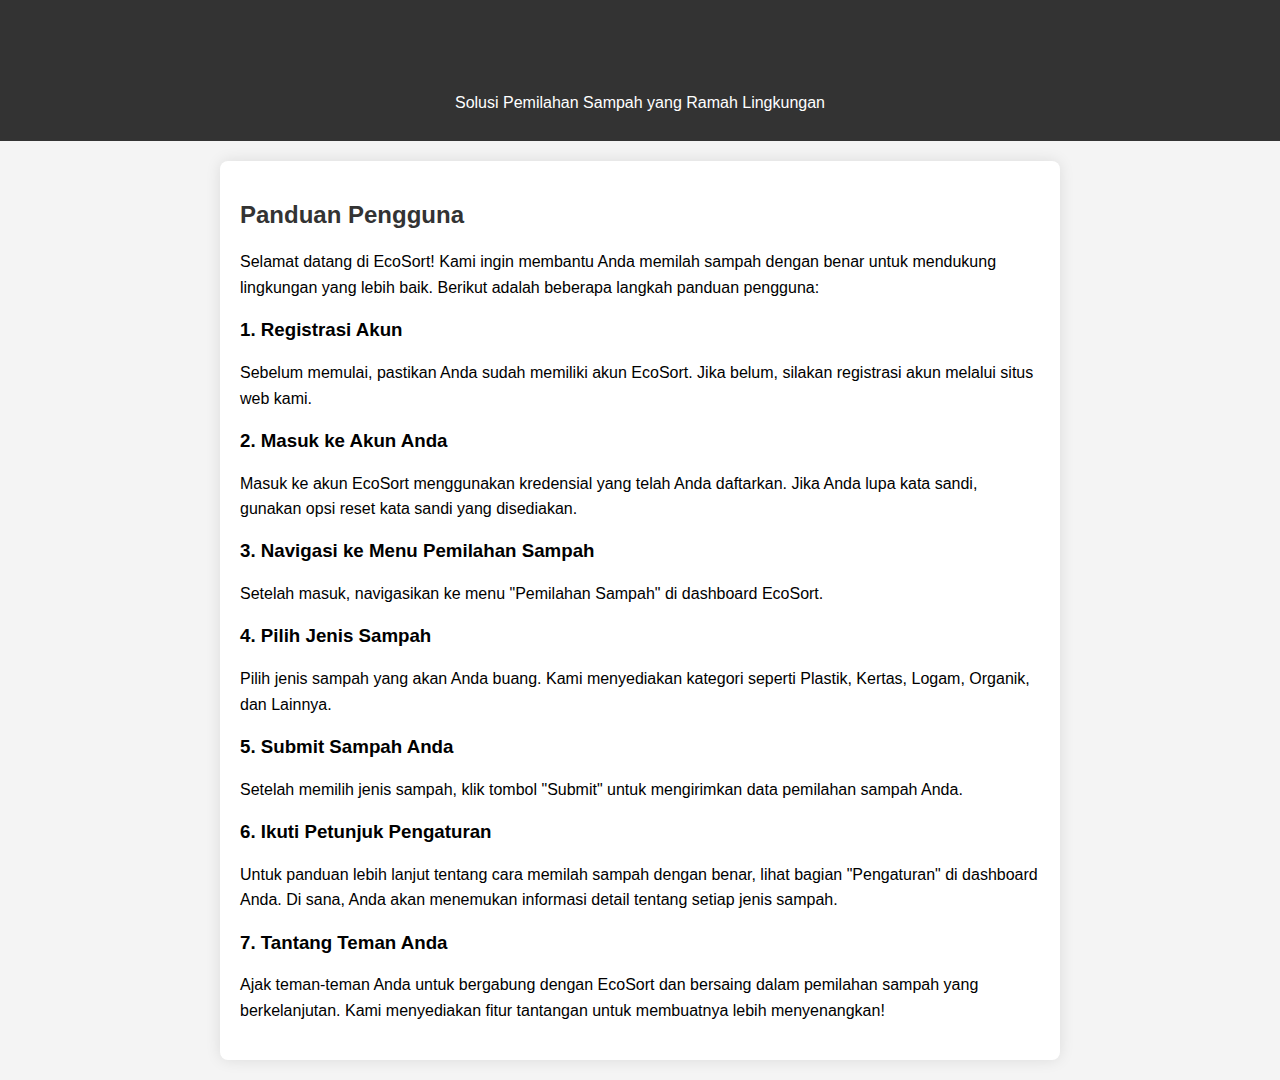
<file: panduan pengguna.html>
<!DOCTYPE html>
<html lang="en">
<head>
    <meta charset="UTF-8">
    <meta name="viewport" content="width=device-width, initial-scale=1.0">
    <title>EcoSort - Panduan Pengguna</title>
    <style>
        body {
            font-family: 'Segoe UI', Tahoma, Geneva, Verdana, sans-serif;
            background-color: #f4f4f4;
            margin: 0;
            padding: 0;
        }

        header {
            background-color: #333;
            color: #fff;
            text-align: center;
            padding: 10px;
        }

        main {
            max-width: 800px;
            margin: 20px auto;
            background-color: #fff;
            padding: 20px;
            border-radius: 8px;
            box-shadow: 0 0 15px rgba(0, 0, 0, 0.1);
        }

        h1, h2 {
            color: #333;
        }

        p {
            margin-bottom: 16px;
            line-height: 1.6;
        }

        ul {
            list-style-type: none;
            padding: 0;
        }

        li {
            margin-bottom: 8px;
        }

        footer {
            background-color: #333;
            color: #fff;
            text-align: center;
            padding: 10px;
            position: fixed;
            bottom: 0;
            width: 100%;
        }
    </style>
</head>
<body>
    <header>
        <h1>EcoSort</h1>
        <p>Solusi Pemilahan Sampah yang Ramah Lingkungan</p>
    </header>

    <main>
        <h2>Panduan Pengguna</h2>

        <p>Selamat datang di EcoSort! Kami ingin membantu Anda memilah sampah dengan benar untuk mendukung lingkungan yang lebih baik. Berikut adalah beberapa langkah panduan pengguna:</p>

        <h3>1. Registrasi Akun</h3>
        <p>Sebelum memulai, pastikan Anda sudah memiliki akun EcoSort. Jika belum, silakan registrasi akun melalui situs web kami.</p>

        <h3>2. Masuk ke Akun Anda</h3>
        <p>Masuk ke akun EcoSort menggunakan kredensial yang telah Anda daftarkan. Jika Anda lupa kata sandi, gunakan opsi reset kata sandi yang disediakan.</p>

        <h3>3. Navigasi ke Menu Pemilahan Sampah</h3>
        <p>Setelah masuk, navigasikan ke menu "Pemilahan Sampah" di dashboard EcoSort.</p>

        <h3>4. Pilih Jenis Sampah</h3>
        <p>Pilih jenis sampah yang akan Anda buang. Kami menyediakan kategori seperti Plastik, Kertas, Logam, Organik, dan Lainnya.</p>

        <h3>5. Submit Sampah Anda</h3>
        <p>Setelah memilih jenis sampah, klik tombol "Submit" untuk mengirimkan data pemilahan sampah Anda.</p>

        <h3>6. Ikuti Petunjuk Pengaturan</h3>
        <p>Untuk panduan lebih lanjut tentang cara memilah sampah dengan benar, lihat bagian "Pengaturan" di dashboard Anda. Di sana, Anda akan menemukan informasi detail tentang setiap jenis sampah.</p>

        <h3>7. Tantang Teman Anda</h3>
        <p>Ajak teman-teman Anda untuk bergabung dengan EcoSort dan bersaing dalam pemilahan sampah yang berkelanjutan. Kami menyediakan fitur tantangan untuk membuatnya lebih menyenangkan!</p>
    </main>
</body>
</html>
</file>
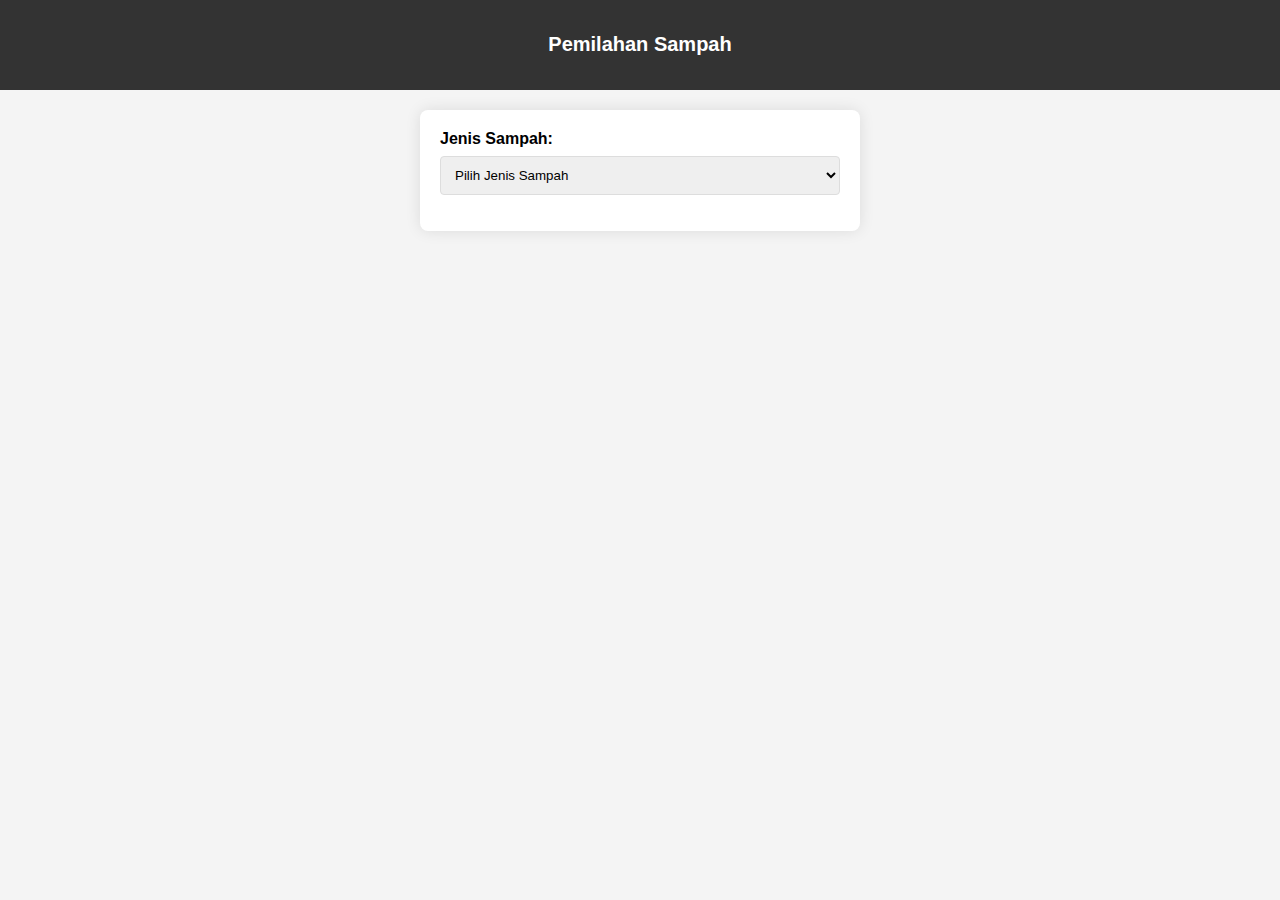
<file: pemilahan sampah.html>
<!DOCTYPE html>
<html lang="en">
<head>
    <meta charset="UTF-8">
    <meta name="viewport" content="width=device-width, initial-scale=1.0">
    <title>Pemilahan Sampah</title>
    <style>
        body {
            font-family: 'Segoe UI', Tahoma, Geneva, Verdana, sans-serif;
            background-color: #f4f4f4;
            margin: 0;
            padding: 0;
        }

        header {
            background-color: #333;
            color: #fff;
            text-align: center;
            padding: 20px;
            font-size: 10px;
        }

        form {
            max-width: 400px;
            margin: 20px auto;
            background-color: #fff;
            padding: 20px;
            border-radius: 8px;
            box-shadow: 0 0 15px rgba(0, 0, 0, 0.1);
            transition: transform 0.3s ease;
        }

        form:hover {
            transform: scale(1.02);
        }

        label {
            display: block;
            margin-bottom: 8px;
            font-weight: bold;
        }

        select {
            width: 100%;
            padding: 10px;
            margin-bottom: 16px;
            box-sizing: border-box;
            border: 1px solid #ddd;
            border-radius: 4px;
        }

        button {
            background-color: #4caf50;
            color: #fff;
            padding: 12px 20px;
            border: none;
            border-radius: 4px;
            cursor: pointer;
            font-size: 16px;
            transition: background-color 0.3s ease;
        }

        button:hover {
            background-color: #45a049;
        }

    </style>
</head>
<body>
    <header>
        <h1>Pemilahan Sampah</h1>
    </header>

    <form>
        <label for="jenisSampah">Jenis Sampah:</label>
        <select id="jenisSampah" name="jenisSampah" onchange="location = this.value;" required>
            <option value="" disabled selected>Pilih Jenis Sampah</option>
            <option value="Organik.html">Organik</option>
            <option value="Anorganik.html">Anorganik</option>
            <option value="B3.html">B3</option>
        </select>
    </form>
</body>
</html>
</file>
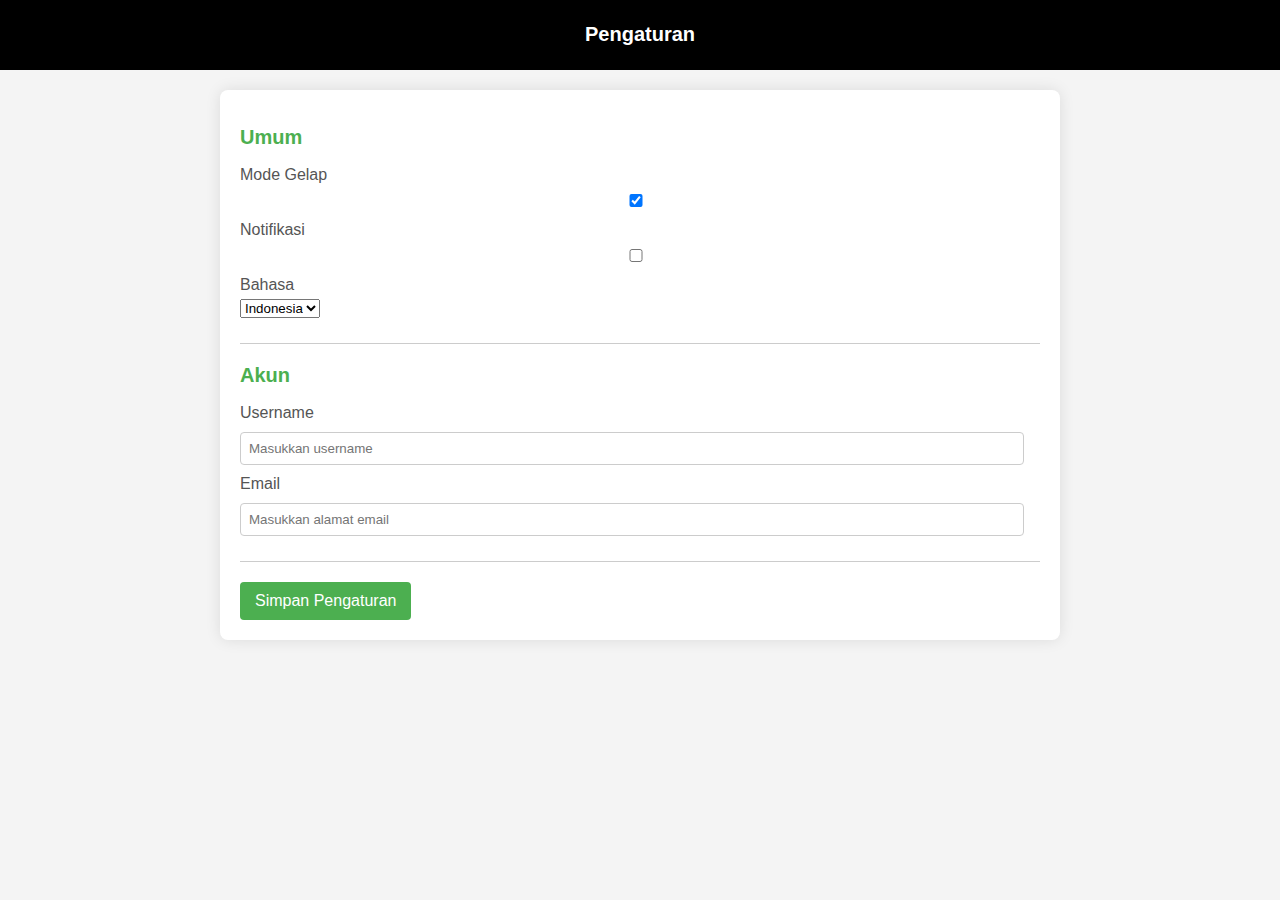
<file: pengaturan.html>
<!DOCTYPE html>
<html lang="en">
<head>
    <meta charset="UTF-8">
    <meta name="viewport" content="width=device-width, initial-scale=1.0">
    <title>Pengaturan Pemilahan Sampah</title>
    <style>
        body {
            font-family: 'Segoe UI', Tahoma, Geneva, Verdana, sans-serif;
            background-color: #f4f4f4;
            margin: 0;
            padding: 0;
        }

        header {
            background-color: black;
            color: #fff;
            text-align: center;
            padding: 10px;
        }

        main {
            max-width: 800px;
            margin: 20px auto;
            background-color: #fff;
            padding: 20px;
            border-radius: 8px;
            box-shadow: 0 0 15px rgba(0, 0, 0, 0.1);
        }

        h1, h2 {
            color: white;
            font-size: 20px;
        }

        .setting {
            margin-bottom: 20px;
            border-bottom: 1px solid #ccc;
            padding-bottom: 15px;
        }

        .setting h2 {
            color: #4caf50;
        }

        .setting-option {
            margin-bottom: 10px;
        }

        label {
            display: block;
            margin-bottom: 5px;
            color: #555;
        }

        input[type="text"],
        input[type="email"],
        input[type="checkbox"] {
            width: calc(100% - 16px);
            padding: 8px;
            margin-top: 5px;
            border: 1px solid #ccc;
            border-radius: 4px;
            box-sizing: border-box;
        }

        button {
            background-color: #4caf50;
            color: #fff;
            padding: 10px 15px;
            border: none;
            border-radius: 4px;
            cursor: pointer;
            font-size: 16px;
        }

        button:hover {
            background-color: #45a049;
        }
    </style>
</head>
<body>
    <header>
        <h1>Pengaturan</h1>
    </header>

    <main>
        <section class="setting">
            <h2>Umum</h2>
            <div class="setting-option">
                <label for="darkMode">Mode Gelap</label>
                <input type="checkbox" id="darkMode" checked>
            </div>
            <div class="setting-option">
                <label for="notification">Notifikasi</label>
                <input type="checkbox" id="notification">
            </div>
            <div class="setting-option">
                <label for="language">Bahasa</label>
                <select id="language">
                    <option value="id">Indonesia</option>
                    <option value="en">English</option>
                    <!-- Add more language options as needed -->
                </select>
            </div>
        </section>

        <section class="setting">
            <h2>Akun</h2>
            <div class="setting-option">
                <label for="username">Username</label>
                <input type="text" id="username" placeholder="Masukkan username">
            </div>
            <div class="setting-option">
                <label for="email">Email</label>
                <input type="email" id="email" placeholder="Masukkan alamat email">
            </div>
        </section>

        <button>Simpan Pengaturan</button>
    </main>
</body>
</html>
</file>
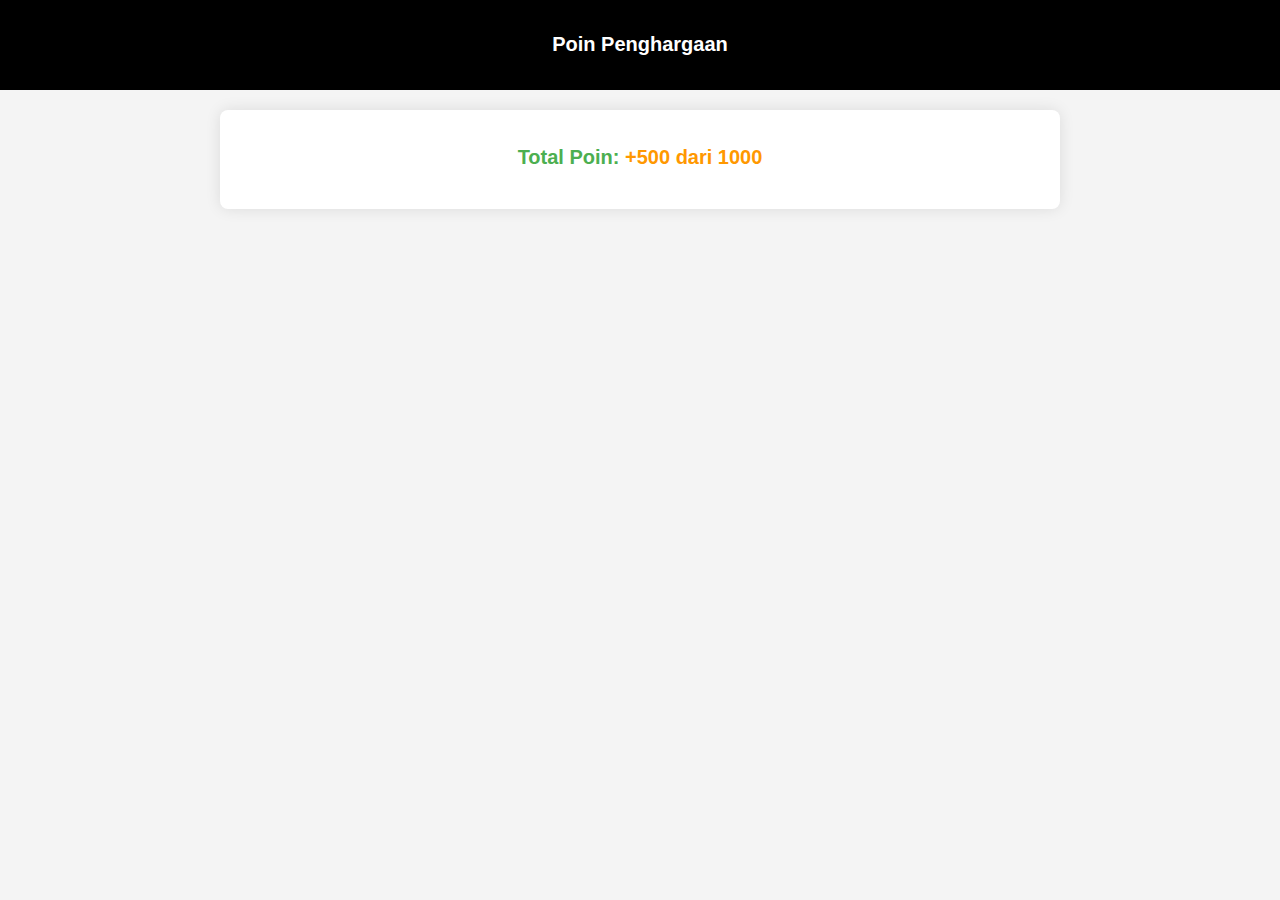
<file: poin penghargaan.html>
<!DOCTYPE html>
<html lang="en">
<head>
    <meta charset="UTF-8">
    <meta name="viewport" content="width=device-width, initial-scale=1.0">
    <title>Poin Penghargaan</title>
    <style>
        body {
            font-family: 'Segoe UI', Tahoma, Geneva, Verdana, sans-serif;
            background-color: #f4f4f4;
            margin: 0;
            padding: 0;
        }

        header {
            background-color: black;
            color: #fff;
            text-align: center;
            padding: 20px;
        }

        main {
            max-width: 800px;
            margin: 20px auto;
            background-color: #fff;
            padding: 20px;
            border-radius: 8px;
            box-shadow: 0 0 15px rgba(0, 0, 0, 0.1);
        }

        h1, h2 {
            color:white;
            font-size: 20px;
        }

        .reward {
            margin-bottom: 20px;
        }

        .reward h2 {
            color: #4caf50;
            text-align: center;
        }

        .reward-list {
            list-style-type: none;
            padding: 0;
        }

        .reward-item {
            display: flex;
            align-items: center;
            justify-content: space-between;
            border-bottom: 1px solid #ccc;
            padding: 10px 0;
        }

        .reward-item:last-child {
            border-bottom: none;
        }

        .reward-item img {
            max-width: 50px;
            margin-right: 10px;
        }

        .reward-item-details {
            flex-grow: 1;
            margin-right: 10px;
        }

        .reward-item h3 {
            margin: 0;
            font-size: 16px;
        }

        .reward-item span {
            display: block;
            font-size: 14px;
            color: #555;
        }

    </style>
</head>
<body>
    <header>
        <h1>Poin Penghargaan</h1>
    </header>

    <main>
        <section class="reward">
            <h2>Total Poin: <span style="color: #ff9800;">+500 dari 1000</span></h2>
        </section>
    </main>
    </div>
</body>
</html>
</file>
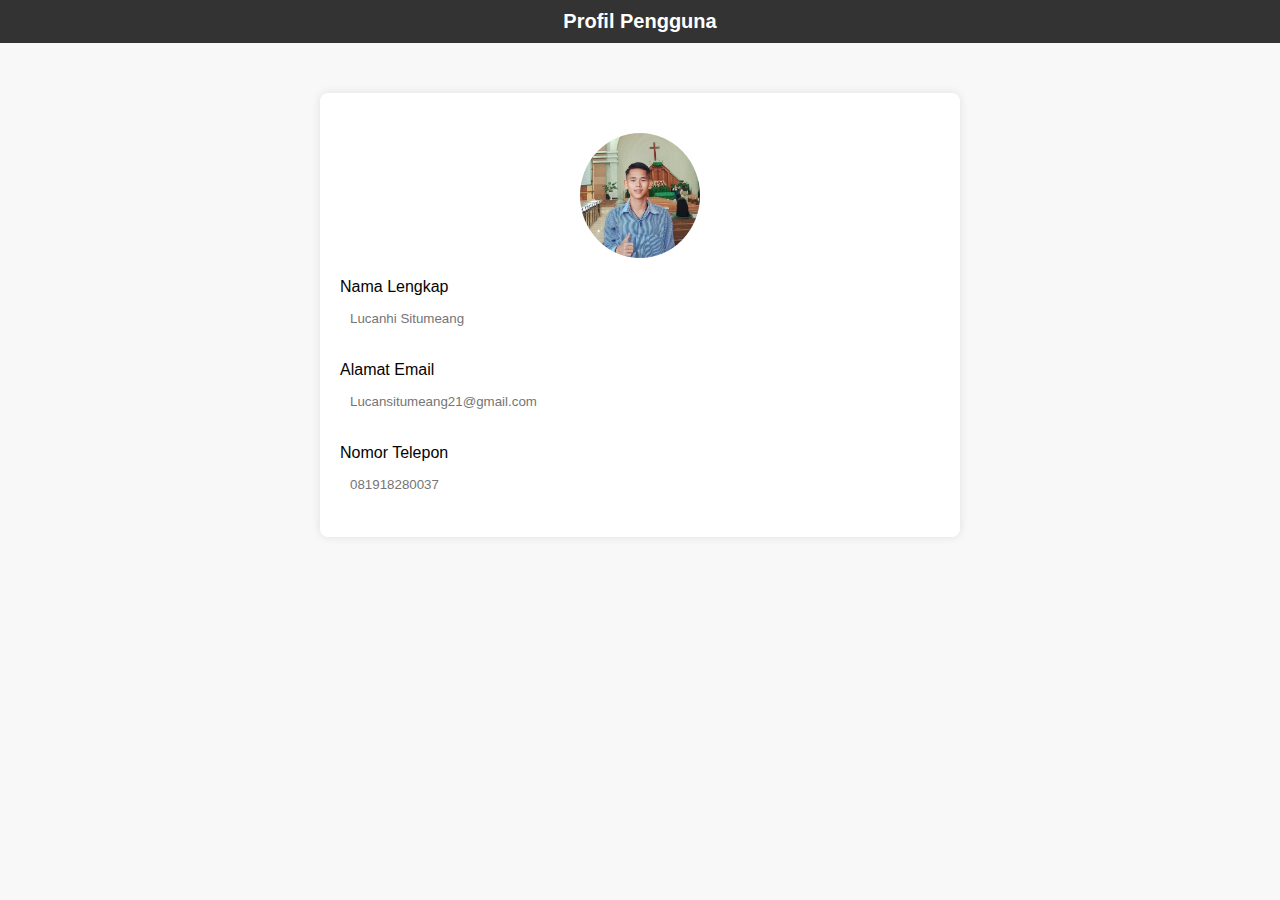
<file: profil.html>
<!DOCTYPE html>
<html lang="en">

<head>
    <meta charset="UTF-8">
    <meta name="viewport" content="width=device-width, initial-scale=1.0">
    <title>Profil OVO</title>
    <style>
        body {
            font-family: 'Arial', sans-serif;
            background-color: #f8f8f8;
            margin: 0;
            padding: 0;
        }

        header {
            background-color: #333;
            color: #fff;
            text-align: center;
            padding: 10px;
        }

        h1 {
            color: white;
            font-size: 20px;
            margin: 0;
        }

        .container {
            max-width: 600px;
            margin: 50px auto;
            background-color: #fff;
            padding: 20px;
            border-radius: 8px;
            box-shadow: 0 0 10px rgba(0, 0, 0, 0.1);
            color: #070707; /* Default text color */
        }

        img {
            max-width: 20%;
            height: auto;
            border-radius: 50%;
            margin-bottom: 20px;
            margin-top: 20px;
            display: block;
            margin: 20px auto;
        }

        label {
            display: block;
            margin-top: 10px;
            color: #030303;
        }

        input {
            width: 100%;
            padding: 10px;
            margin-top: 5px;
            margin-bottom: 15px;
            border: none;
            border-radius: 0;
            box-sizing: border-box;
            outline: none;
            transition: box-shadow 50s;
        }

    </style>
</head>

<body>
    <header>
        <h1>Profil Pengguna</h1>
    </header>
    <div class="container">
        <a id="edit-profile-picture" href="#" onclick="chooseNewImage()">
            <img id="profile-picture" src="bmg.1.jpg" alt="Profil Picture">
        </a>
        <input type="file" id="new-image" style="display: none;" accept="image/*">

        <form id="profile-form">
            <label for="full-name">Nama Lengkap</label>
            <input type="text" id="full-name" name="full-name" placeholder="Lucanhi Situmeang" value="" readonly required>

            <label for="email">Alamat Email</label>
            <input type="email" id="email" name="email" placeholder="Lucansitumeang21@gmail.com" value="" readonly required>

            <label for="phone">Nomor Telepon</label>
            <input type="tel" id="phone" name="phone" placeholder="081918280037" value="" readonly required>
        </form>
    </div>
</body>

</html>
</file>
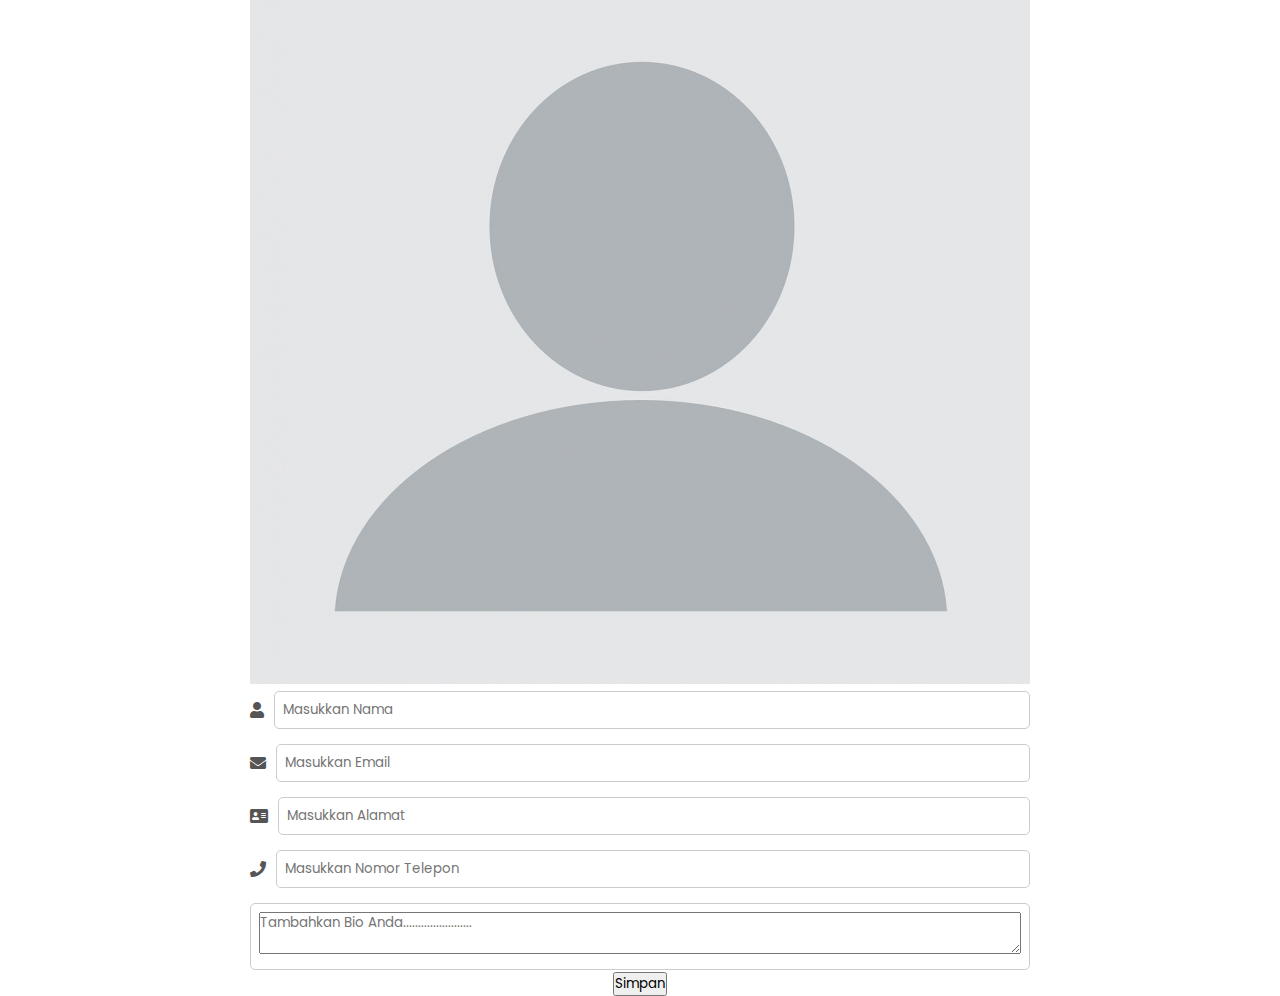
<file: Ubah.html>
<!DOCTYPE html>
<html lang="en">
<head>
  <meta charset="UTF-8">
  <title>Profil Pengguna</title>
  <link rel="stylesheet" href="style.css">
  <link rel="stylesheet" href="https://cdnjs.cloudflare.com/ajax/libs/font-awesome/5.15.4/css/all.min.css">
</head>
<body>
    <style>
        body {
            display: flex;
            justify-content: center;
            align-items: center;
            height: 100vh;
            margin: 0;
            font-family: Arial, sans-serif;
        }

        .container {
            text-align: center;
        }

        .profile {
            width: 300px; /* Atur lebar sesuai kebutuhan */
            margin: 20px;
        }

        .input-group {
            position: relative;
            margin-bottom: 15px;
            display: flex;
            align-items: center;
        }

        .input-group i {
            margin-right: 10px;
            color: #555; /* Ubah warna ikon sesuai kebutuhan */
        }

        .input-group input, 
        .note-display {
            flex: 1;
            padding: 8px;
            border-radius: 5px;
            border: 1px solid #ccc;
        }

        .note-display textarea{
            width: 100%;
            resize: vertical;
            margin: 0 auto; /* Menengahkan textarea */
        }
    </style>
    </style>
  <div class="container">
    <div class="Mengedit">
        <img src="bmg.7.jpeg" alt="Gambar Profil">
        <div class="input-group">
            <i class="fas fa-user"></i>
            <input type="text" id="namaInput" placeholder="Masukkan Nama">
        </div>
        <div class="input-group">
            <i class="fas fa-envelope"></i>
            <input type="email" id="emailInput" placeholder="Masukkan Email">
        </div>
        <div class="input-group">
            <i class="fas fa-address-card"></i>
            <input type="text" id="alamatInput" placeholder="Masukkan Alamat">
        </div>
        <div class="input-group">
            <i class="fas fa-phone"></i>
            <input type="tel" id="teleponInput" placeholder="Masukkan Nomor Telepon">
        </div>
        <div class="note-display">
            <textarea class="note" placeholder="Tambahkan Bio Anda......................."></textarea>
        </div>
        <button class="save-fonts">Simpan</button>
    </div>
</div>
  </div>
  <script>
    function saveData() {
        // Mengumpulkan nilai dari setiap elemen formulir
        var nama = document.getElementById('namaInput').value;
        var email = document.getElementById('emailInput').value;
        var alamat = document.getElementById('alamatInput').value;
        var telepon = document.getElementById('teleponInput').value;
        var bio = document.querySelector('.note').value;

        // Lakukan sesuatu dengan nilai-nilai yang dikumpulkan
        // Contoh: Simpan ke database, tampilkan di console, dll.
        console.log("Nama:", nama);
        console.log("Email:", email);
        console.log("Alamat:", alamat);
        console.log("Telepon:", telepon);
        console.log("Bio:", bio);

        // Atau Anda bisa menyimpannya ke server menggunakan teknik seperti AJAX
        // Contoh menggunakan fetch untuk mengirim data ke server
        /*
        fetch('url_simpan_data.php', {
            method: 'POST',
            body: JSON.stringify({
                nama: nama,
                email: email,
                alamat: alamat,
                telepon: telepon,
                bio: bio
            }),
            headers: {
                'Content-Type': 'application/json'
            }
        })
        .then(response => response.json())
        .then(data => {
            console.log('Data berhasil disimpan:', data);
            // Lakukan tindakan lain setelah data disimpan
        })
        .catch(error => {
            console.error('Terjadi kesalahan:', error);
        });
        */
    }
</script>
</body>
</html>
</file>
<file: style.css>
/* Google Font Link */
@import url('https://fonts.googleapis.com/css2?family=Poppins:wght@200;300;400;500;600;700&display=swap');
*{
  margin: 0;
  padding: 0;
  box-sizing: border-box;
  font-family: "Poppins" , sans-serif;
}
.profile {
  text-align: center;
}

.profile img {
  width: 400px; 
  height: 400px;
  border-radius: 0%;
  margin-bottom: 10px;
  margin-right: 600px;
  margin-top: 150px;
}
.sidebar{
  position: fixed;
  left: 0;
  top: 0;
  height: 100%;
  width: 78px;
  background: #11101D;
  padding: 6px 14px;
  z-index: 99;
  transition: all 0.3s ease;
}
.sidebar.open{
  width: 250px;
}
.sidebar .logo-details{
  height: 60px;
  display: flex;
  align-items: center;
  position: relative;
}
.sidebar .logo-details .icon{
  opacity: 0;
  transition: all 0.5s ease;
}
.sidebar .logo-details .logo_name{
  color: #fff;
  font-size: 20px;
  font-weight: 600;
  opacity: 0;
  transition: all 0.5s ease;
}
.sidebar.open .logo-details .icon,
.sidebar.open .logo-details .logo_name{
  opacity: 1;
}
.sidebar .logo-details #btn{
  position: absolute;
  top: 50%;
  right: 0;
  transform: translateY(-50%);
  font-size: 22px;
  transition: all 0.4s ease;
  font-size: 23px;
  text-align: center;
  cursor: pointer;
  transition: all 0.5s ease;
}
.sidebar.open .logo-details #btn{
  text-align: right;
}
.sidebar i{
  color: #fff;
  height: 60px;
  min-width: 50px;
  font-size: 28px;
  text-align: center;
  line-height: 60px;
}
.sidebar .nav-list{
  margin-top: 20px;
  height: 100%;
}
.sidebar li{
  position: relative;
  margin: 8px 0;
  list-style: none;
}
.sidebar li .tooltip{
  position: absolute;
  top: -20px;
  left: calc(100% + 15px);
  z-index: 3;
  background: #fff;
  box-shadow: 0 5px 10px rgba(0, 0, 0, 0.3);
  padding: 6px 12px;
  border-radius: 4px;
  font-size: 15px;
  font-weight: 400;
  opacity: 0;
  white-space: nowrap;
  pointer-events: none;
  transition: 0s;
} 
@keyframes shake {
  0% { transform: translateX(0); }
  25% { transform: translateX(-5px); }
  50% { transform: translateX(5px); }
  75% { transform: translateX(-5px); }
  100% { transform: translateX(0); }
}
.links_name:hover {
  animation: shake 0.4s ease-in-out;
  animation-iteration-count: 1;
}
.sidebar li:hover .tooltip{
  opacity: 1;
  pointer-events: auto;
  transition: all 0.4s ease;
  top: 50%;
  transform: translateY(-50%);
}
.sidebar.open li .tooltip{
  display: none;
}
.sidebar input{
  font-size: 15px;
  color: #FFF;
  font-weight: 400;
  outline: none;
  height: 50px;
  width: 100%;
  width: 50px;
  border: none;
  border-radius: 12px;
  transition: all 0.5s ease;
  background: #1d1b31;
}
.sidebar.open input{
  padding: 0 20px 0 50px;
  width: 100%;
}
.sidebar .bx-search{
  position: absolute;
  top: 50%;
  left: 0;
  transform: translateY(-50%);
  font-size: 22px;
  background: #1d1b31;
  color: #FFF;
}
.sidebar.open .bx-search:hover{
  background: #1d1b31;
  color: #FFF;
}
.sidebar .bx-search:hover{
  background: #831b1b;
  color: #11101d;
}
.sidebar li a{
  display: flex;
  height: 100%;
  width: 100%;
  border-radius: 12px;
  align-items: center;
  text-decoration: none;
  transition: all 0.4s ease;
  background: #11101D;
}
.sidebar li a:hover{
  background: #FFF;
}
.sidebar li a .links_name{
  color: #fff;
  font-size: 15px;
  font-weight: 400;
  white-space: nowrap;
  opacity: 0;
  pointer-events: none;
  transition: 0.4s;
}
.sidebar.open li a .links_name{
  opacity: 1;
  pointer-events: auto;
}
.sidebar li a:hover .links_name,
.sidebar li a:hover i{
  transition: all 0.5s ease;
  color: #11101D;
}
.sidebar li i{
  height: 50px;
  line-height: 50px;
  font-size: 18px;
  border-radius: 12px;
}
.sidebar li.profile{
  position: fixed;
  height: 60px;
  width: 78px;
  left: 0;
  bottom: -8px;
  padding: 10px 14px;
  background: #1d1b31;
  transition: all 0.5s ease;
  overflow: hidden;
}
.sidebar.open li.profile{
  width: 250px;
}
.sidebar li .profile-details{
  display: flex;
  align-items: center;
  flex-wrap: nowrap;
}
.sidebar li img{
  height: 45px;
  width: 45px;
  object-fit: cover;
  border-radius: 6px;
  margin-right: 10px;
}
.sidebar li.profile .name,
.sidebar li.profile .job{
  font-size: 15px;
  font-weight: 400;
  color: #fff;
  white-space: nowrap;
}
.sidebar li.profile .job{
  font-size: 12px;
}
.sidebar .profile #log_out{
  position: absolute;
  top: 50%;
  right: 0;
  transform: translateY(-50%);
  background: #1d1b31;
  width: 100%;
  height: 60px;
  line-height: 60px;
  border-radius: 0px;
  transition: all 0.5s ease;
}
.sidebar.open .profile #log_out{
  width: 50px;
  background: none;
}
.home-section {
  position: relative;
  background-image: url("bg.7.jpg"); 
  background-size: cover;
  background-position: center;
  min-height: 100vh;
  top: 0;
  left: 78px;
  width: calc(100% - 78px);
  transition: all 0.5s ease;
  z-index: 2;
  /* Tambahkan properti background-attachment */
  background-attachment: fixed;
}
.sidebar.open ~ .home-section{
  left: 250px;
  width: calc(100% - 250px);
}
.home-section .text{
  display: inline-block;
  color: darkgreen;
  font-size: 25px;
  font-weight: bold;
  margin: 18px
}
/* Gaya untuk elemen teks "EcoSort" dan ikon */
.text {
  display: flex;
  position: absolute;
  top: 20px; /* Atas */
  right: 30px; /* Kanan */
  bottom: 100px; /* Bawah */
  left: 80px; /* Kiri */
  font-size: 60px;
}
.text-with-image img {
    max-width: 100px; /* Sesuaikan ukuran gambar sesuai kebutuhan */
    margin-right: 20px; /* Jarak antara gambar dan teks */
}
  .social-icons {
    display: flex;
    position: absolute;
    top: 600px; /* Atas */
    right: 30px; /* Kanan */
    bottom: 100px; /* Bawah */
    left: 100px; /* Kiri */
}
.social-icons a {
    margin: 0 10px; /* Memberikan jarak antara ikon-ikon */
}
.social-icons i {
    font-size: 20px; /* Mengatur ukuran ikon */
}.profile {
  display: flex;
  align-items: center;
  justify-content: space-between;
}

.logout-icon {
  margin-left: auto;
  display: flex;
  align-items: center;
}

.logout-icon a {
  text-decoration: none;
  color: white; /* Ganti dengan warna yang sesuai */
  margin-right: 10px; /* Beri ruang antara ikon dan teks jika diperlukan */
}

.logout-icon a:hover {
  color: #ff0000; /* Ganti dengan warna highlight yang sesuai saat hover */
}

@media (max-width: 420px) {
  .sidebar li .tooltip{
    display: none;
  }
}
</file>
